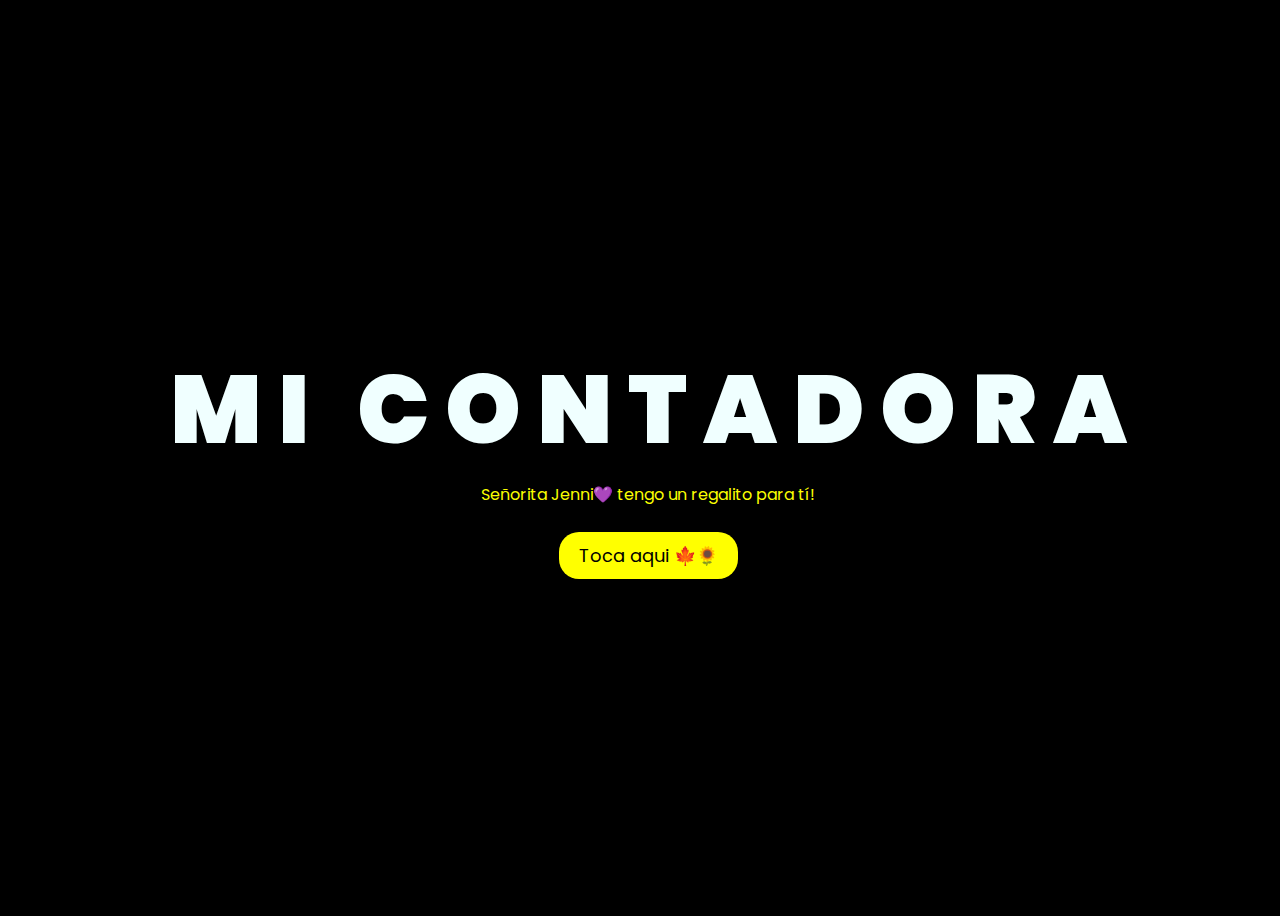
<file: index.html>
<!DOCTYPE html>
<html lang="en">
<head>
    <meta charset="UTF-8">
    <meta http-equiv="X-UA-Compatible" content="IE=edge">
    <meta name="viewport" content="width=device-width, initial-scale=1.0">
    <link rel="stylesheet" href="css/style.css">
    <link rel="icon" href="img/flowers.png" type="image/x-icon">
    <title>FLORES</title>
</head>
<body>
    <div class="greetings">

        <span>M</span>
        <span>I</span>
        &nbsp;
        <span>C</span>
        <span>O</span>
        <span>N</span>
        <span>T</span>
        <span>A</span>
        <span>D</span>
        <span>O</span>
        <span>R</span>
        <span>A</span>
    </div>
    <div class="greetings">
        <span></span>
        <span></span>
        <span></span>
        <span></span>
        <span></span>
        <span></span>
        <span></span>
        <span></span>
        <span></span>
        <span></span>
        <span></span>
    </div>
    <div class="description">
        <span>Señorita Jenni💜 tengo un regalito para tí!</span>
<br>
</br>
    </div>
    <div class="button">
        <button>
            <a href="FLORES.html">Toca aqui 🍁🌻</a>
        </button>
        
    </div>
</body>
</html>
</file>
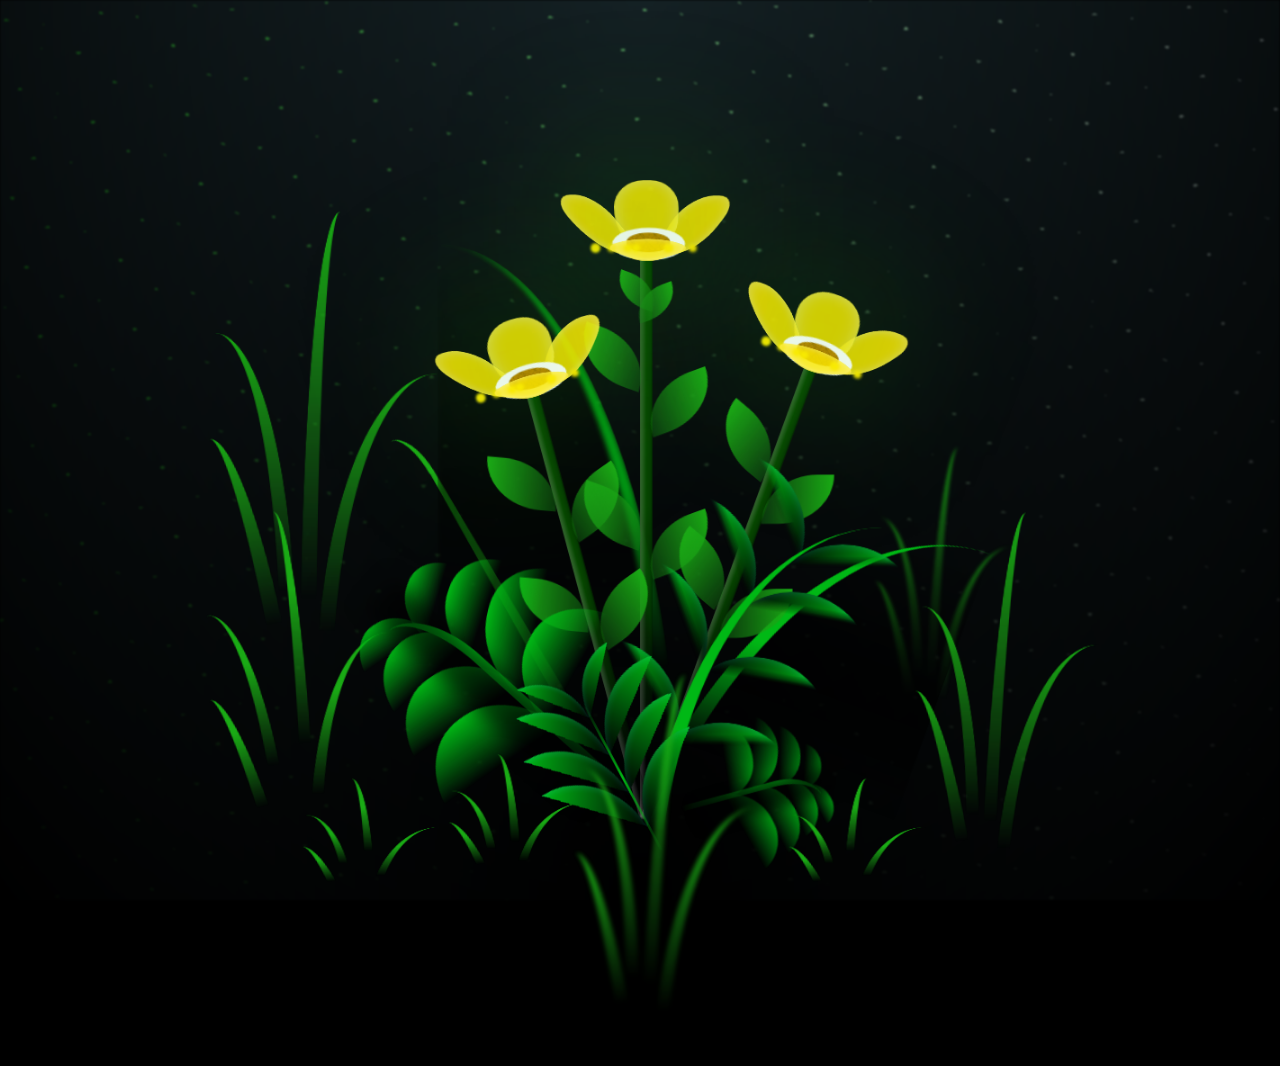
<file: FLORES.html>
<!DOCTYPE html>
<html lang="en">
<head>
    <meta charset="UTF-8">
    <meta http-equiv="X-UA-Compatible" content="IE=edge">
    <meta name="viewport" content="width=device-width, initial-scale=1.0">
    <link rel="stylesheet" href="css/main.css">
    <link rel="icon" href="img/flowers.png" type="image/x-icon">
    <title>FLORESAMARILLAS J💜</title>
</head>

<body class="container">
    <div class="night"></div>
    <div class="flowers">
      <div class="flower flower--1">
        <div class="flower__leafs flower__leafs--1">
          <div class="flower__leaf flower__leaf--1"></div>
          <div class="flower__leaf flower__leaf--2"></div>
          <div class="flower__leaf flower__leaf--3"></div>
          <div class="flower__leaf flower__leaf--4"></div>
          <div class="flower__white-circle"></div>
  
          <div class="flower__light flower__light--1"></div>
          <div class="flower__light flower__light--2"></div>
          <div class="flower__light flower__light--3"></div>
          <div class="flower__light flower__light--4"></div>
          <div class="flower__light flower__light--5"></div>
          <div class="flower__light flower__light--6"></div>
          <div class="flower__light flower__light--7"></div>
          <div class="flower__light flower__light--8"></div>
  
        </div>
        <div class="flower__line">
          <div class="flower__line__leaf flower__line__leaf--1"></div>
          <div class="flower__line__leaf flower__line__leaf--2"></div>
          <div class="flower__line__leaf flower__line__leaf--3"></div>
          <div class="flower__line__leaf flower__line__leaf--4"></div>
          <div class="flower__line__leaf flower__line__leaf--5"></div>
          <div class="flower__line__leaf flower__line__leaf--6"></div>
        </div>
      </div>
  
      <div class="flower flower--2">
        <div class="flower__leafs flower__leafs--2">
          <div class="flower__leaf flower__leaf--1"></div>
          <div class="flower__leaf flower__leaf--2"></div>
          <div class="flower__leaf flower__leaf--3"></div>
          <div class="flower__leaf flower__leaf--4"></div>
          <div class="flower__white-circle"></div>
  
          <div class="flower__light flower__light--1"></div>
          <div class="flower__light flower__light--2"></div>
          <div class="flower__light flower__light--3"></div>
          <div class="flower__light flower__light--4"></div>
          <div class="flower__light flower__light--5"></div>
          <div class="flower__light flower__light--6"></div>
          <div class="flower__light flower__light--7"></div>
          <div class="flower__light flower__light--8"></div>
  
        </div>
        <div class="flower__line">
          <div class="flower__line__leaf flower__line__leaf--1"></div>
          <div class="flower__line__leaf flower__line__leaf--2"></div>
          <div class="flower__line__leaf flower__line__leaf--3"></div>
          <div class="flower__line__leaf flower__line__leaf--4"></div>
        </div>
      </div>
  
      <div class="flower flower--3">
        <div class="flower__leafs flower__leafs--3">
          <div class="flower__leaf flower__leaf--1"></div>
          <div class="flower__leaf flower__leaf--2"></div>
          <div class="flower__leaf flower__leaf--3"></div>
          <div class="flower__leaf flower__leaf--4"></div>
          <div class="flower__white-circle"></div>
  
          <div class="flower__light flower__light--1"></div>
          <div class="flower__light flower__light--2"></div>
          <div class="flower__light flower__light--3"></div>
          <div class="flower__light flower__light--4"></div>
          <div class="flower__light flower__light--5"></div>
          <div class="flower__light flower__light--6"></div>
          <div class="flower__light flower__light--7"></div>
          <div class="flower__light flower__light--8"></div>
  
        </div>
        <div class="flower__line">
          <div class="flower__line__leaf flower__line__leaf--1"></div>
          <div class="flower__line__leaf flower__line__leaf--2"></div>
          <div class="flower__line__leaf flower__line__leaf--3"></div>
          <div class="flower__line__leaf flower__line__leaf--4"></div>
        </div>
      </div>
  
      <div class="grow-ans" style="--d:1.2s">
        <div class="flower__g-long">
          <div class="flower__g-long__top"></div>
          <div class="flower__g-long__bottom"></div>
        </div>
      </div>
  
      <div class="growing-grass">
        <div class="flower__grass flower__grass--1">
          <div class="flower__grass--top"></div>
          <div class="flower__grass--bottom"></div>
          <div class="flower__grass__leaf flower__grass__leaf--1"></div>
          <div class="flower__grass__leaf flower__grass__leaf--2"></div>
          <div class="flower__grass__leaf flower__grass__leaf--3"></div>
          <div class="flower__grass__leaf flower__grass__leaf--4"></div>
          <div class="flower__grass__leaf flower__grass__leaf--5"></div>
          <div class="flower__grass__leaf flower__grass__leaf--6"></div>
          <div class="flower__grass__leaf flower__grass__leaf--7"></div>
          <div class="flower__grass__leaf flower__grass__leaf--8"></div>
          <div class="flower__grass__overlay"></div>
        </div>
      </div>
  
      <div class="growing-grass">
        <div class="flower__grass flower__grass--2">
          <div class="flower__grass--top"></div>
          <div class="flower__grass--bottom"></div>
          <div class="flower__grass__leaf flower__grass__leaf--1"></div>
          <div class="flower__grass__leaf flower__grass__leaf--2"></div>
          <div class="flower__grass__leaf flower__grass__leaf--3"></div>
          <div class="flower__grass__leaf flower__grass__leaf--4"></div>
          <div class="flower__grass__leaf flower__grass__leaf--5"></div>
          <div class="flower__grass__leaf flower__grass__leaf--6"></div>
          <div class="flower__grass__leaf flower__grass__leaf--7"></div>
          <div class="flower__grass__leaf flower__grass__leaf--8"></div>
          <div class="flower__grass__overlay"></div>
        </div>
      </div>
  
      <div class="grow-ans" style="--d:2.4s">
        <div class="flower__g-right flower__g-right--1">
          <div class="leaf"></div>
        </div>
      </div>
  
      <div class="grow-ans" style="--d:2.8s">
        <div class="flower__g-right flower__g-right--2">
          <div class="leaf"></div>
        </div>
      </div>
  
      <div class="grow-ans" style="--d:2.8s">
        <div class="flower__g-front">
          <div class="flower__g-front__leaf-wrapper flower__g-front__leaf-wrapper--1">
            <div class="flower__g-front__leaf"></div>
          </div>
          <div class="flower__g-front__leaf-wrapper flower__g-front__leaf-wrapper--2">
            <div class="flower__g-front__leaf"></div>
          </div>
          <div class="flower__g-front__leaf-wrapper flower__g-front__leaf-wrapper--3">
            <div class="flower__g-front__leaf"></div>
          </div>
          <div class="flower__g-front__leaf-wrapper flower__g-front__leaf-wrapper--4">
            <div class="flower__g-front__leaf"></div>
          </div>
          <div class="flower__g-front__leaf-wrapper flower__g-front__leaf-wrapper--5">
            <div class="flower__g-front__leaf"></div>
          </div>
          <div class="flower__g-front__leaf-wrapper flower__g-front__leaf-wrapper--6">
            <div class="flower__g-front__leaf"></div>
          </div>
          <div class="flower__g-front__leaf-wrapper flower__g-front__leaf-wrapper--7">
            <div class="flower__g-front__leaf"></div>
          </div>
          <div class="flower__g-front__leaf-wrapper flower__g-front__leaf-wrapper--8">
            <div class="flower__g-front__leaf"></div>
          </div>
          <div class="flower__g-front__line"></div>
        </div>
      </div>
  
      <div class="grow-ans" style="--d:3.2s">
        <div class="flower__g-fr">
          <div class="leaf"></div>
          <div class="flower__g-fr__leaf flower__g-fr__leaf--1"></div>
          <div class="flower__g-fr__leaf flower__g-fr__leaf--2"></div>
          <div class="flower__g-fr__leaf flower__g-fr__leaf--3"></div>
          <div class="flower__g-fr__leaf flower__g-fr__leaf--4"></div>
          <div class="flower__g-fr__leaf flower__g-fr__leaf--5"></div>
          <div class="flower__g-fr__leaf flower__g-fr__leaf--6"></div>
          <div class="flower__g-fr__leaf flower__g-fr__leaf--7"></div>
          <div class="flower__g-fr__leaf flower__g-fr__leaf--8"></div>
        </div>
      </div>
  
      <div class="long-g long-g--0">
        <div class="grow-ans" style="--d:3s">
          <div class="leaf leaf--0"></div>
        </div>
        <div class="grow-ans" style="--d:2.2s">
          <div class="leaf leaf--1"></div>
        </div>
        <div class="grow-ans" style="--d:3.4s">
          <div class="leaf leaf--2"></div>
        </div>
        <div class="grow-ans" style="--d:3.6s">
          <div class="leaf leaf--3"></div>
        </div>
      </div>
  
      <div class="long-g long-g--1">
        <div class="grow-ans" style="--d:3.6s">
          <div class="leaf leaf--0"></div>
        </div>
        <div class="grow-ans" style="--d:3.8s">
          <div class="leaf leaf--1"></div>
        </div>
        <div class="grow-ans" style="--d:4s">
          <div class="leaf leaf--2"></div>
        </div>
        <div class="grow-ans" style="--d:4.2s">
          <div class="leaf leaf--3"></div>
        </div>
      </div>
  
      <div class="long-g long-g--2">
        <div class="grow-ans" style="--d:4s">
          <div class="leaf leaf--0"></div>
        </div>
        <div class="grow-ans" style="--d:4.2s">
          <div class="leaf leaf--1"></div>
        </div>
        <div class="grow-ans" style="--d:4.4s">
          <div class="leaf leaf--2"></div>
        </div>
        <div class="grow-ans" style="--d:4.6s">
          <div class="leaf leaf--3"></div>
        </div>
      </div>
  
      <div class="long-g long-g--3">
        <div class="grow-ans" style="--d:4s">
          <div class="leaf leaf--0"></div>
        </div>
        <div class="grow-ans" style="--d:4.2s">
          <div class="leaf leaf--1"></div>
        </div>
        <div class="grow-ans" style="--d:3s">
          <div class="leaf leaf--2"></div>
        </div>
        <div class="grow-ans" style="--d:3.6s">
          <div class="leaf leaf--3"></div>
        </div>
      </div>
  
      <div class="long-g long-g--4">
        <div class="grow-ans" style="--d:4s">
          <div class="leaf leaf--0"></div>
        </div>
        <div class="grow-ans" style="--d:4.2s">
          <div class="leaf leaf--1"></div>
        </div>
        <div class="grow-ans" style="--d:3s">
          <div class="leaf leaf--2"></div>
        </div>
        <div class="grow-ans" style="--d:3.6s">
          <div class="leaf leaf--3"></div>
        </div>
      </div>
  
      <div class="long-g long-g--5">
        <div class="grow-ans" style="--d:4s">
          <div class="leaf leaf--0"></div>
        </div>
        <div class="grow-ans" style="--d:4.2s">
          <div class="leaf leaf--1"></div>
        </div>
        <div class="grow-ans" style="--d:3s">
          <div class="leaf leaf--2"></div>
        </div>
        <div class="grow-ans" style="--d:3.6s">
          <div class="leaf leaf--3"></div>
        </div>
      </div>
  
      <div class="long-g long-g--6">
        <div class="grow-ans" style="--d:4.2s">
          <div class="leaf leaf--0"></div>
        </div>
        <div class="grow-ans" style="--d:4.4s">
          <div class="leaf leaf--1"></div>
        </div>
        <div class="grow-ans" style="--d:4.6s">
          <div class="leaf leaf--2"></div>
        </div>
        <div class="grow-ans" style="--d:4.8s">
          <div class="leaf leaf--3"></div>
        </div>
      </div>
  
      <div class="long-g long-g--7">
        <div class="grow-ans" style="--d:3s">
          <div class="leaf leaf--0"></div>
        </div>
        <div class="grow-ans" style="--d:3.2s">
          <div class="leaf leaf--1"></div>
        </div>
        <div class="grow-ans" style="--d:3.5s">
          <div class="leaf leaf--2"></div>
        </div>
        <div class="grow-ans" style="--d:3.6s">
          <div class="leaf leaf--3"></div>
        </div>
      </div>

    </div>
    <script src="main.js"></script>
  </body>
</html>
</file>
<file: css/style.css>
@import url('https://fonts.googleapis.com/css2?family=Poppins:ital,wght@0,500;1,900&display=swap');

* {
    font-family: 'Poppins', cursive;
}

body {
    color: azure;
    width: 100%;
    height: 100vh;
    display: flex;
    flex-direction: column;
    align-items: center;
    justify-content: center;
    background-color: black;
}

.greetings {
    font-size: 6rem;
    font-weight: 900;
}

.greetings > span {
    animation: glow 2.5s ease-in-out infinite;
}

/* Animación para el resplandor */
@keyframes glow {
    0%, 100% {
        color: #fff;
        text-shadow: 0 0 12px #fbff00, 0 0 50px #fbff00, 0 0 100px #fbff00;
    }
    10%, 90% {
        color: #696565;
        text-shadow: none;
    }
}

/* Añadimos retraso progresivo para cada letra */
.greetings > span:nth-child(1) {
    animation-delay: 0s;
}
.greetings > span:nth-child(2) {
    animation-delay: 0.2s;
}
.greetings > span:nth-child(3) {
    animation-delay: 0.4s;
}
.greetings > span:nth-child(4) {
    animation-delay: 0.6s;
}
.greetings > span:nth-child(5) {
    animation-delay: 0.8s;
}
.greetings > span:nth-child(6) {
    animation-delay: 1s;
}
.greetings > span:nth-child(7) {
    animation-delay: 1.2s;
}
.greetings > span:nth-child(8) {
    animation-delay: 1.4s;
}
.greetings > span:nth-child(9) {
    animation-delay: 1.6s;
}
.greetings > span:nth-child(10) {
    animation-delay: 1.8s;
}
.greetings > span:nth-child(11) {
    animation-delay: 2s;
}

/* Estilos responsivos */
@media screen and (max-width: 574px) {
    .greetings {
        display: block;
        font-size: 3rem;
        font-weight: 500;
        text-align: center;
    }

    .description {
        font-size: 1rem;
    }

    .button a {
        font-size: 0.5rem;
    }
}

.description {
    color: #fbff00;
}

/* Estilo para el botón */
.button button {
    background-color: yellow;
    border: none;
    padding: 10px 20px;
    font-size: 18px;
    cursor: pointer;
    position: relative;
    border-radius: 20px;
    transition: background-color 0.3s ease-in-out;
}

/* Enlace dentro del botón */
.button button a {
    text-decoration: none;
    color: inherit;
}

/* Resplandor en el botón al pasar el cursor */
.button button:hover {
    background-color: orange;
    box-shadow: 0 0 10px yellow, 0 0 20px yellow, 0 0 30px yellow;
}
</file>
<file: css/main.css>
*,
*::after,
*::before {
  padding: 0;
  margin: 0;
  box-sizing: border-box;
}

:root {
  --dark-color: #000;
}

body {
  display: flex;
  align-items: flex-end;
  justify-content: center;
  min-height: 100vh;
  background-color: var(--dark-color);
  overflow: hidden;
  perspective: 1000px;
}

.night {
  position: fixed;
  left: 50%;
  top: 0;
  transform: translateX(-50%);
  width: 100%;
  height: 100%;
  filter: blur(0.1vmin);
  background-image: radial-gradient(ellipse at top, transparent 0%, var(--dark-color)), 
  radial-gradient(ellipse at bottom, var(--dark-color), rgba(145, 233, 255, 0.2)), 
  repeating-linear-gradient(220deg, rgb(0, 0, 0) 0px, rgb(0, 0, 0) 19px, transparent 19px, 
  transparent 22px), repeating-linear-gradient(189deg, rgb(0, 0, 0) 0px, rgb(0, 0, 0) 19px, 
  transparent 19px, transparent 22px), repeating-linear-gradient(148deg, rgb(0, 0, 0) 0px, 
  rgb(0, 0, 0) 19px, transparent 19px, transparent 22px), linear-gradient(90deg, rgb(21, 255, 0), 
  rgb(240, 240, 240));
}

.flowers {
  position: relative;
  transform: scale(0.9);
}

.flower {
  position: absolute;
  bottom: 10vmin;
  transform-origin: bottom center;
  z-index: 10;
  --fl-speed: 0.8s;
}
.flower--1 {
  -webkit-animation: moving-flower-1 4s linear infinite;
          animation: moving-flower-1 4s linear infinite;
}
.flower--1 .flower__line {
  height: 70vmin;
  -webkit-animation-delay: 0.3s;
          animation-delay: 0.3s;
}
.flower--1 .flower__line__leaf--1 {
  -webkit-animation: blooming-leaf-right var(--fl-speed) 1.6s backwards;
          animation: blooming-leaf-right var(--fl-speed) 1.6s backwards;
}
.flower--1 .flower__line__leaf--2 {
  -webkit-animation: blooming-leaf-right var(--fl-speed) 1.4s backwards;
          animation: blooming-leaf-right var(--fl-speed) 1.4s backwards;
}
.flower--1 .flower__line__leaf--3 {
  -webkit-animation: blooming-leaf-left var(--fl-speed) 1.2s backwards;
          animation: blooming-leaf-left var(--fl-speed) 1.2s backwards;
}
.flower--1 .flower__line__leaf--4 {
  -webkit-animation: blooming-leaf-left var(--fl-speed) 1s backwards;
          animation: blooming-leaf-left var(--fl-speed) 1s backwards;
}
.flower--1 .flower__line__leaf--5 {
  -webkit-animation: blooming-leaf-right var(--fl-speed) 1.8s backwards;
          animation: blooming-leaf-right var(--fl-speed) 1.8s backwards;
}
.flower--1 .flower__line__leaf--6 {
  -webkit-animation: blooming-leaf-left var(--fl-speed) 2s backwards;
          animation: blooming-leaf-left var(--fl-speed) 2s backwards;
}
.flower--2 {
  left: 50%;
  transform: rotate(20deg);
  -webkit-animation: moving-flower-2 4s linear infinite;
          animation: moving-flower-2 4s linear infinite;
}
.flower--2 .flower__line {
  height: 60vmin;
  -webkit-animation-delay: 0.6s;
          animation-delay: 0.6s;
}
.flower--2 .flower__line__leaf--1 {
  -webkit-animation: blooming-leaf-right var(--fl-speed) 1.9s backwards;
          animation: blooming-leaf-right var(--fl-speed) 1.9s backwards;
}
.flower--2 .flower__line__leaf--2 {
  -webkit-animation: blooming-leaf-right var(--fl-speed) 1.7s backwards;
          animation: blooming-leaf-right var(--fl-speed) 1.7s backwards;
}
.flower--2 .flower__line__leaf--3 {
  -webkit-animation: blooming-leaf-left var(--fl-speed) 1.5s backwards;
          animation: blooming-leaf-left var(--fl-speed) 1.5s backwards;
}
.flower--2 .flower__line__leaf--4 {
  -webkit-animation: blooming-leaf-left var(--fl-speed) 1.3s backwards;
          animation: blooming-leaf-left var(--fl-speed) 1.3s backwards;
}
.flower--3 {
  left: 50%;
  transform: rotate(-15deg);
  -webkit-animation: moving-flower-3 4s linear infinite;
          animation: moving-flower-3 4s linear infinite;
}
.flower--3 .flower__line {
  -webkit-animation-delay: 0.9s;
          animation-delay: 0.9s;
}
.flower--3 .flower__line__leaf--1 {
  -webkit-animation: blooming-leaf-right var(--fl-speed) 2.5s backwards;
          animation: blooming-leaf-right var(--fl-speed) 2.5s backwards;
}
.flower--3 .flower__line__leaf--2 {
  -webkit-animation: blooming-leaf-right var(--fl-speed) 2.3s backwards;
          animation: blooming-leaf-right var(--fl-speed) 2.3s backwards;
}
.flower--3 .flower__line__leaf--3 {
  -webkit-animation: blooming-leaf-left var(--fl-speed) 2.1s backwards;
          animation: blooming-leaf-left var(--fl-speed) 2.1s backwards;
}
.flower--3 .flower__line__leaf--4 {
  -webkit-animation: blooming-leaf-left var(--fl-speed) 1.9s backwards;
          animation: blooming-leaf-left var(--fl-speed) 1.9s backwards;
}
.flower__leafs {
  position: relative;
  -webkit-animation: blooming-flower 2s backwards;
          animation: blooming-flower 2s backwards;
}
.flower__leafs--1 {
  -webkit-animation-delay: 1.1s;
          animation-delay: 1.1s;
}
.flower__leafs--2 {
  -webkit-animation-delay: 1.4s;
          animation-delay: 1.4s;
}
.flower__leafs--3 {
  -webkit-animation-delay: 1.7s;
          animation-delay: 1.7s;
}
.flower__leafs::after {
  content: "";
  position: absolute;
  left: 0;
  top: 0;
  transform: translate(-50%, -100%);
  width: 8vmin;
  height: 8vmin;
  background-color: #1aaa15;
  filter: blur(10vmin);
}
.flower__leaf {
  position: absolute;
  bottom: 0;
  left: 50%;
  width: 8vmin;
  height: 11vmin;
  border-radius: 51% 49% 47% 53%/44% 45% 55% 69%;
  background-color: #1aaa15;
  background-image: linear-gradient(to top, #fce700, #fce700);
  transform-origin: bottom center;
  opacity: 0.9;
  box-shadow: inset 0 0 2vmin rgba(255, 255, 255, 0.5);
}
.flower__leaf--1 {
  transform: translate(-10%, 1%) rotateY(40deg) rotateX(-50deg);
}
.flower__leaf--2 {
  transform: translate(-50%, -4%) rotateX(40deg);
}
.flower__leaf--3 {
  transform: translate(-90%, 0%) rotateY(45deg) rotateX(50deg);
}
.flower__leaf--4 {
  width: 8vmin;
  height: 8vmin;
  transform-origin: bottom left;
  border-radius: 4vmin 10vmin 4vmin 4vmin;
  transform: translate(0%, 18%) rotateX(70deg) rotate(-43deg);
  background-image: linear-gradient(to top, #fce700, #fce700);
  z-index: 1;
  opacity: 0.8;
}
.flower__white-circle {
  position: absolute;
  left: -3.5vmin;
  top: -3vmin;
  width: 9vmin;
  height: 4vmin;
  border-radius: 50%;
  background-color: #ffffff;
}
.flower__white-circle::after {
  content: "";
  position: absolute;
  left: 50%;
  top: 45%;
  transform: translate(-50%, -50%);
  width: 60%;
  height: 60%;
  border-radius: inherit;
  background-image: repeating-linear-gradient(135deg, rgba(0, 0, 0, 0.03) 0px, 
  rgba(0, 0, 0, 0.03) 1px, transparent 1px, transparent 12px), repeating-linear-gradient(45deg, 
  rgba(0, 0, 0, 0.03) 0px, rgba(0, 0, 0, 0.03) 1px, transparent 1px, transparent 12px), 
  repeating-linear-gradient(67.5deg, rgba(0, 0, 0, 0.03) 0px, rgba(0, 0, 0, 0.03) 1px, 
  transparent 1px, transparent 12px), repeating-linear-gradient(135deg, rgba(0, 0, 0, 0.03) 0px, 
  rgba(0, 0, 0, 0.03) 1px, transparent 1px, transparent 12px), repeating-linear-gradient(45deg, 
  rgba(0, 0, 0, 0.03) 0px, rgba(0, 0, 0, 0.03) 1px, transparent 1px, transparent 12px), 
  repeating-linear-gradient(112.5deg, rgba(0, 0, 0, 0.03) 0px, rgba(0, 0, 0, 0.03) 1px, 
  transparent 1px, transparent 12px), repeating-linear-gradient(112.5deg, rgba(0, 0, 0, 0.03) 0px, 
  rgba(0, 0, 0, 0.03) 1px, transparent 1px, transparent 12px), repeating-linear-gradient(45deg, 
  rgba(0, 0, 0, 0.03) 0px, rgba(0, 0, 0, 0.03) 1px, transparent 1px, transparent 12px), 
  repeating-linear-gradient(22.5deg, rgba(0, 0, 0, 0.03) 0px, rgba(0, 0, 0, 0.03) 1px, 
  transparent 1px, transparent 12px), repeating-linear-gradient(45deg, rgba(0, 0, 0, 0.03) 0px, 
  rgba(0, 0, 0, 0.03) 1px, transparent 1px, transparent 12px), repeating-linear-gradient(22.5deg, 
  rgba(0, 0, 0, 0.03) 0px, rgba(0, 0, 0, 0.03) 1px, transparent 1px, transparent 12px), 
  repeating-linear-gradient(135deg, rgba(0, 0, 0, 0.03) 0px, rgba(0, 0, 0, 0.03) 1px, 
  transparent 1px, transparent 12px), repeating-linear-gradient(157.5deg, rgba(0, 0, 0, 0.03) 0px, 
  rgba(0, 0, 0, 0.03) 1px, transparent 1px, transparent 12px), repeating-linear-gradient(67.5deg, 
  rgba(0, 0, 0, 0.03) 0px, rgba(0, 0, 0, 0.03) 1px, transparent 1px, transparent 12px), 
  repeating-linear-gradient(67.5deg, rgba(0, 0, 0, 0.03) 0px, rgba(0, 0, 0, 0.03) 1px, 
  transparent 1px, transparent 12px), linear-gradient(90deg, rgb(190, 133, 0), rgb(190, 133, 0));
}
.flower__line {
  height: 55vmin;
  width: 1.5vmin;
  background-image: linear-gradient(to left, rgba(0, 0, 0, 0.2), transparent, 
  rgba(255, 255, 255, 0.2)), linear-gradient(to top, transparent 10%, #064600, #064600);
  box-shadow: inset 0 0 2px rgba(0, 0, 0, 0.5);
  -webkit-animation: grow-flower-tree 4s backwards;
          animation: grow-flower-tree 4s backwards;
}
.flower__line__leaf {
  --w: 7vmin;
  --h: calc(var(--w) + 2vmin);
  position: absolute;
  top: 20%;
  left: 90%;
  width: var(--w);
  height: var(--h);
  border-top-right-radius: var(--h);
  border-bottom-left-radius: var(--h);
  background-image: linear-gradient(to top, rgba(20, 122, 20, 0.4), #1aaa15);
}
.flower__line__leaf--1 {
  transform: rotate(70deg) rotateY(30deg);
}
.flower__line__leaf--2 {
  top: 45%;
  transform: rotate(70deg) rotateY(30deg);
}
.flower__line__leaf--3, .flower__line__leaf--4, .flower__line__leaf--6 {
  border-top-right-radius: 0;
  border-bottom-left-radius: 0;
  border-top-left-radius: var(--h);
  border-bottom-right-radius: var(--h);
  left: -460%;
  top: 12%;
  transform: rotate(-70deg) rotateY(30deg);
}
.flower__line__leaf--4 {
  top: 40%;
}
.flower__line__leaf--5 {
  top: 0;
  transform-origin: left;
  transform: rotate(70deg) rotateY(30deg) scale(0.6);
}
.flower__line__leaf--6 {
  top: -2%;
  left: -450%;
  transform-origin: right;
  transform: rotate(-70deg) rotateY(30deg) scale(0.6);
}
.flower__light {
  position: absolute;
  bottom: 0vmin;
  width: 1vmin;
  height: 1vmin;
  background-color: rgb(255, 251, 0);
  border-radius: 50%;
  filter: blur(0.2vmin);
  -webkit-animation: light-ans 4s linear infinite backwards;
          animation: light-ans 4s linear infinite backwards;
}
.flower__light:nth-child(odd) {
  background-color: #fce700;
}
.flower__light--1 {
  left: -2vmin;
  -webkit-animation-delay: 1s;
          animation-delay: 1s;
}
.flower__light--2 {
  left: 3vmin;
  -webkit-animation-delay: 0.5s;
          animation-delay: 0.5s;
}
.flower__light--3 {
  left: -6vmin;
  -webkit-animation-delay: 0.3s;
          animation-delay: 0.3s;
}
.flower__light--4 {
  left: 6vmin;
  -webkit-animation-delay: 0.9s;
          animation-delay: 0.9s;
}
.flower__light--5 {
  left: -1vmin;
  -webkit-animation-delay: 1.5s;
          animation-delay: 1.5s;
}
.flower__light--6 {
  left: -4vmin;
  -webkit-animation-delay: 3s;
          animation-delay: 3s;
}
.flower__light--7 {
  left: 3vmin;
  -webkit-animation-delay: 2s;
          animation-delay: 2s;
}
.flower__light--8 {
  left: -6vmin;
  -webkit-animation-delay: 3.5s;
          animation-delay: 3.5s;
}
.flower__grass {
  --c: #00b815;
  --line-w: 1.5vmin;
  position: absolute;
  bottom: 12vmin;
  left: -7vmin;
  display: flex;
  flex-direction: column;
  align-items: flex-end;
  z-index: 20;
  transform-origin: bottom center;
  transform: rotate(-48deg) rotateY(40deg);
}
.flower__grass--1 {
  -webkit-animation: moving-grass 2s linear infinite;
          animation: moving-grass 2s linear infinite;
}
.flower__grass--2 {
  left: 2vmin;
  bottom: 10vmin;
  transform: scale(0.5) rotate(75deg) rotateX(10deg) rotateY(-200deg);
  opacity: 0.8;
  z-index: 0;
  -webkit-animation: moving-grass--2 1.5s linear infinite;
          animation: moving-grass--2 1.5s linear infinite;
}
.flower__grass--top {
  width: 7vmin;
  height: 10vmin;
  border-top-right-radius: 100%;
  border-right: var(--line-w) solid var(--c);
  transform-origin: bottom center;
  transform: rotate(-2deg);
}
.flower__grass--bottom {
  margin-top: -2px;
  width: var(--line-w);
  height: 25vmin;
  background-image: linear-gradient(to top, transparent, var(--c));
}
.flower__grass__leaf {
  --size: 10vmin;
  position: absolute;
  width: calc(var(--size) * 2.1);
  height: var(--size);
  border-top-left-radius: var(--size);
  border-top-right-radius: var(--size);
  background-image: linear-gradient(to top, transparent, transparent 30%, var(--c));
  z-index: 100;
}
.flower__grass__leaf--1 {
  top: -6%;
  left: 30%;
  --size: 6vmin;
  transform: rotate(-20deg);
  -webkit-animation: growing-grass-ans--1 2s 2.6s backwards;
          animation: growing-grass-ans--1 2s 2.6s backwards;
}
@-webkit-keyframes growing-grass-ans--1 {
  0% {
    transform-origin: bottom left;
    transform: rotate(-20deg) scale(0);
  }
}
@keyframes growing-grass-ans--1 {
  0% {
    transform-origin: bottom left;
    transform: rotate(-20deg) scale(0);
  }
}
.flower__grass__leaf--2 {
  top: -5%;
  left: -110%;
  --size: 6vmin;
  transform: rotate(10deg);
  -webkit-animation: growing-grass-ans--2 2s 2.4s linear backwards;
          animation: growing-grass-ans--2 2s 2.4s linear backwards;
}
@-webkit-keyframes growing-grass-ans--2 {
  0% {
    transform-origin: bottom right;
    transform: rotate(10deg) scale(0);
  }
}
@keyframes growing-grass-ans--2 {
  0% {
    transform-origin: bottom right;
    transform: rotate(10deg) scale(0);
  }
}
.flower__grass__leaf--3 {
  top: 5%;
  left: 60%;
  --size: 8vmin;
  transform: rotate(-18deg) rotateX(-20deg);
  -webkit-animation: growing-grass-ans--3 2s 2.2s linear backwards;
          animation: growing-grass-ans--3 2s 2.2s linear backwards;
}
@-webkit-keyframes growing-grass-ans--3 {
  0% {
    transform-origin: bottom left;
    transform: rotate(-18deg) rotateX(-20deg) scale(0);
  }
}
@keyframes growing-grass-ans--3 {
  0% {
    transform-origin: bottom left;
    transform: rotate(-18deg) rotateX(-20deg) scale(0);
  }
}
.flower__grass__leaf--4 {
  top: 6%;
  left: -135%;
  --size: 8vmin;
  transform: rotate(2deg);
  -webkit-animation: growing-grass-ans--4 2s 2s linear backwards;
          animation: growing-grass-ans--4 2s 2s linear backwards;
}
@-webkit-keyframes growing-grass-ans--4 {
  0% {
    transform-origin: bottom right;
    transform: rotate(2deg) scale(0);
  }
}
@keyframes growing-grass-ans--4 {
  0% {
    transform-origin: bottom right;
    transform: rotate(2deg) scale(0);
  }
}
.flower__grass__leaf--5 {
  top: 20%;
  left: 60%;
  --size: 10vmin;
  transform: rotate(-24deg) rotateX(-20deg);
  -webkit-animation: growing-grass-ans--5 2s 1.8s linear backwards;
          animation: growing-grass-ans--5 2s 1.8s linear backwards;
}
@-webkit-keyframes growing-grass-ans--5 {
  0% {
    transform-origin: bottom left;
    transform: rotate(-24deg) rotateX(-20deg) scale(0);
  }
}
@keyframes growing-grass-ans--5 {
  0% {
    transform-origin: bottom left;
    transform: rotate(-24deg) rotateX(-20deg) scale(0);
  }
}
.flower__grass__leaf--6 {
  top: 22%;
  left: -180%;
  --size: 10vmin;
  transform: rotate(10deg);
  -webkit-animation: growing-grass-ans--6 2s 1.6s linear backwards;
          animation: growing-grass-ans--6 2s 1.6s linear backwards;
}
@-webkit-keyframes growing-grass-ans--6 {
  0% {
    transform-origin: bottom right;
    transform: rotate(10deg) scale(0);
  }
}
@keyframes growing-grass-ans--6 {
  0% {
    transform-origin: bottom right;
    transform: rotate(10deg) scale(0);
  }
}
.flower__grass__leaf--7 {
  top: 39%;
  left: 70%;
  --size: 10vmin;
  transform: rotate(-10deg);
  -webkit-animation: growing-grass-ans--7 2s 1.4s linear backwards;
          animation: growing-grass-ans--7 2s 1.4s linear backwards;
}
@-webkit-keyframes growing-grass-ans--7 {
  0% {
    transform-origin: bottom left;
    transform: rotate(-10deg) scale(0);
  }
}
@keyframes growing-grass-ans--7 {
  0% {
    transform-origin: bottom left;
    transform: rotate(-10deg) scale(0);
  }
}
.flower__grass__leaf--8 {
  top: 40%;
  left: -215%;
  --size: 11vmin;
  transform: rotate(10deg);
  -webkit-animation: growing-grass-ans--8 2s 1.2s linear backwards;
          animation: growing-grass-ans--8 2s 1.2s linear backwards;
}
@-webkit-keyframes growing-grass-ans--8 {
  0% {
    transform-origin: bottom right;
    transform: rotate(10deg) scale(0);
  }
}
@keyframes growing-grass-ans--8 {
  0% {
    transform-origin: bottom right;
    transform: rotate(10deg) scale(0);
  }
}
.flower__grass__overlay {
  position: absolute;
  top: -10%;
  right: 0%;
  width: 100%;
  height: 100%;
  background-color: rgba(0, 0, 0, 0.6);
  filter: blur(1.5vmin);
  z-index: 100;
}
.flower__g-long {
  --w: 2vmin;
  --h: 6vmin;
  --c: #1aaa15;
  position: absolute;
  bottom: 10vmin;
  left: -3vmin;
  transform-origin: bottom center;
  transform: rotate(-30deg) rotateY(-20deg);
  display: flex;
  flex-direction: column;
  align-items: flex-end;
  -webkit-animation: flower-g-long-ans 3s linear infinite;
          animation: flower-g-long-ans 3s linear infinite;
}
@-webkit-keyframes flower-g-long-ans {
  0%, 100% {
    transform: rotate(-30deg) rotateY(-20deg);
  }
  50% {
    transform: rotate(-32deg) rotateY(-20deg);
  }
}
@keyframes flower-g-long-ans {
  0%, 100% {
    transform: rotate(-30deg) rotateY(-20deg);
  }
  50% {
    transform: rotate(-32deg) rotateY(-20deg);
  }
}
.flower__g-long__top {
  top: calc(var(--h) * -1);
  width: calc(var(--w) + 1vmin);
  height: var(--h);
  border-top-right-radius: 100%;
  border-right: 0.7vmin solid var(--c);
  transform: translate(-0.7vmin, 1vmin);
}
.flower__g-long__bottom {
  width: var(--w);
  height: 50vmin;
  transform-origin: bottom center;
  background-image: linear-gradient(to top, transparent 30%, var(--c));
  box-shadow: inset 0 0 2px rgba(0, 0, 0, 0.5);
  -webkit-clip-path: polygon(35% 0, 65% 1%, 100% 100%, 0% 100%);
          clip-path: polygon(35% 0, 65% 1%, 100% 100%, 0% 100%);
}
.flower__g-right {
  position: absolute;
  bottom: 6vmin;
  left: -2vmin;
  transform-origin: bottom left;
  transform: rotate(20deg);
}
.flower__g-right .leaf {
  width: 30vmin;
  height: 50vmin;
  border-top-left-radius: 100%;
  border-left: 2vmin solid #00b815;
  background-image: linear-gradient(to bottom, transparent, var(--dark-color) 60%);
  -webkit-mask-image: linear-gradient(to top, transparent 30%, #00b815 60%);
}
.flower__g-right--1 {
  -webkit-animation: flower-g-right-ans 2.5s linear infinite;
          animation: flower-g-right-ans 2.5s linear infinite;
}
.flower__g-right--2 {
  left: 5vmin;
  transform: rotateY(-180deg);
  -webkit-animation: flower-g-right-ans--2 3s linear infinite;
          animation: flower-g-right-ans--2 3s linear infinite;
}
.flower__g-right--2 .leaf {
  height: 75vmin;
  filter: blur(0.3vmin);
  opacity: 0.8;
}
@-webkit-keyframes flower-g-right-ans {
  0%, 100% {
    transform: rotate(20deg);
  }
  50% {
    transform: rotate(24deg) rotateX(-20deg);
  }
}
@keyframes flower-g-right-ans {
  0%, 100% {
    transform: rotate(20deg);
  }
  50% {
    transform: rotate(24deg) rotateX(-20deg);
  }
}
@-webkit-keyframes flower-g-right-ans--2 {
  0%, 100% {
    transform: rotateY(-180deg) rotate(0deg) rotateX(-20deg);
  }
  50% {
    transform: rotateY(-180deg) rotate(6deg) rotateX(-20deg);
  }
}
@keyframes flower-g-right-ans--2 {
  0%, 100% {
    transform: rotateY(-180deg) rotate(0deg) rotateX(-20deg);
  }
  50% {
    transform: rotateY(-180deg) rotate(6deg) rotateX(-20deg);
  }
}
.flower__g-front {
  position: absolute;
  bottom: 6vmin;
  left: 2.5vmin;
  z-index: 100;
  transform-origin: bottom center;
  transform: rotate(-28deg) rotateY(30deg) scale(1.04);
  -webkit-animation: flower__g-front-ans 2s linear infinite;
          animation: flower__g-front-ans 2s linear infinite;
}
@-webkit-keyframes flower__g-front-ans {
  0%, 100% {
    transform: rotate(-28deg) rotateY(30deg) scale(1.04);
  }
  50% {
    transform: rotate(-35deg) rotateY(40deg) scale(1.04);
  }
}
@keyframes flower__g-front-ans {
  0%, 100% {
    transform: rotate(-28deg) rotateY(30deg) scale(1.04);
  }
  50% {
    transform: rotate(-35deg) rotateY(40deg) scale(1.04);
  }
}
.flower__g-front__line {
  width: 0.3vmin;
  height: 20vmin;
  background-image: linear-gradient(to top, transparent, #00b815, transparent 100%);
  position: relative;
}
.flower__g-front__leaf-wrapper {
  position: absolute;
  top: 0;
  left: 0;
  transform-origin: bottom left;
  transform: rotate(10deg);
}
.flower__g-front__leaf-wrapper:nth-child(even) {
  left: 0vmin;
  transform: rotateY(-180deg) rotate(5deg);
  -webkit-animation: flower__g-front__leaf-left-ans 1s ease-in backwards;
          animation: flower__g-front__leaf-left-ans 1s ease-in backwards;
}
.flower__g-front__leaf-wrapper:nth-child(odd) {
  -webkit-animation: flower__g-front__leaf-ans 1s ease-in backwards;
          animation: flower__g-front__leaf-ans 1s ease-in backwards;
}
.flower__g-front__leaf-wrapper--1 {
  top: -8vmin;
  transform: scale(0.7);
  -webkit-animation: flower__g-front__leaf-ans 1s 5.5s ease-in backwards !important;
          animation: flower__g-front__leaf-ans 1s 5.5s ease-in backwards !important;
}
.flower__g-front__leaf-wrapper--2 {
  top: -8vmin;
  transform: rotateY(-180deg) scale(0.7) !important;
  -webkit-animation: flower__g-front__leaf-left-ans-2 1s 4.6s ease-in backwards !important;
          animation: flower__g-front__leaf-left-ans-2 1s 4.6s ease-in backwards !important;
}
.flower__g-front__leaf-wrapper--3 {
  top: -3vmin;
  -webkit-animation: flower__g-front__leaf-ans 1s 4.6s ease-in backwards;
          animation: flower__g-front__leaf-ans 1s 4.6s ease-in backwards;
}
.flower__g-front__leaf-wrapper--4 {
  top: -3vmin;
  transform: rotateY(-180deg) scale(0.9) !important;
  -webkit-animation: flower__g-front__leaf-left-ans-2 1s 4.6s ease-in backwards !important;
          animation: flower__g-front__leaf-left-ans-2 1s 4.6s ease-in backwards !important;
}
@-webkit-keyframes flower__g-front__leaf-left-ans-2 {
  0% {
    transform: rotateY(-180deg) scale(0);
  }
}
@keyframes flower__g-front__leaf-left-ans-2 {
  0% {
    transform: rotateY(-180deg) scale(0);
  }
}
.flower__g-front__leaf-wrapper--5, .flower__g-front__leaf-wrapper--6 {
  top: 2vmin;
}
.flower__g-front__leaf-wrapper--7, .flower__g-front__leaf-wrapper--8 {
  top: 6.5vmin;
}
.flower__g-front__leaf-wrapper--2 {
  -webkit-animation-delay: 5.2s !important;
          animation-delay: 5.2s !important;
}
.flower__g-front__leaf-wrapper--3 {
  -webkit-animation-delay: 4.9s !important;
          animation-delay: 4.9s !important;
}
.flower__g-front__leaf-wrapper--5 {
  -webkit-animation-delay: 4.3s !important;
          animation-delay: 4.3s !important;
}
.flower__g-front__leaf-wrapper--6 {
  -webkit-animation-delay: 4.1s !important;
          animation-delay: 4.1s !important;
}
.flower__g-front__leaf-wrapper--7 {
  -webkit-animation-delay: 3.8s !important;
          animation-delay: 3.8s !important;
}
.flower__g-front__leaf-wrapper--8 {
  -webkit-animation-delay: 3.5s !important;
          animation-delay: 3.5s !important;
}
@-webkit-keyframes flower__g-front__leaf-ans {
  0% {
    transform: rotate(10deg) scale(0);
  }
}
@keyframes flower__g-front__leaf-ans {
  0% {
    transform: rotate(10deg) scale(0);
  }
}
@-webkit-keyframes flower__g-front__leaf-left-ans {
  0% {
    transform: rotateY(-180deg) rotate(5deg) scale(0);
  }
}
@keyframes flower__g-front__leaf-left-ans {
  0% {
    transform: rotateY(-180deg) rotate(5deg) scale(0);
  }
}
.flower__g-front__leaf {
  width: 10vmin;
  height: 10vmin;
  border-radius: 100% 0% 0% 100%/100% 100% 0% 0%;
  box-shadow: inset 0 2px 1vmin hsla(184deg, 97%, 58%, 0.2);
  background-image: linear-gradient(to bottom left, transparent, var(--dark-color)), 
  linear-gradient(to bottom right, #00b815 50%, transparent 50%, transparent);
  -webkit-mask-image: linear-gradient(to bottom right, #00b815 50%, transparent 50%, transparent);
  mask-image: linear-gradient(to bottom right, #00b815 50%, transparent 50%, transparent);
}
.flower__g-fr {
  position: absolute;
  bottom: -4vmin;
  left: vmin;
  transform-origin: bottom left;
  z-index: 10;
  -webkit-animation: flower__g-fr-ans 2s linear infinite;
          animation: flower__g-fr-ans 2s linear infinite;
}
@-webkit-keyframes flower__g-fr-ans {
  0%, 100% {
    transform: rotate(2deg);
  }
  50% {
    transform: rotate(4deg);
  }
}
@keyframes flower__g-fr-ans {
  0%, 100% {
    transform: rotate(2deg);
  }
  50% {
    transform: rotate(4deg);
  }
}
.flower__g-fr .leaf {
  width: 30vmin;
  height: 50vmin;
  border-top-left-radius: 100%;
  border-left: 2vmin solid #00b815;
  -webkit-mask-image: linear-gradient(to top, transparent 25%, #00b815 50%);
  position: relative;
  z-index: 1;
}
.flower__g-fr__leaf {
  position: absolute;
  top: 0;
  left: 0;
  width: 10vmin;
  height: 10vmin;
  border-radius: 100% 0% 0% 100%/100% 100% 0% 0%;
  box-shadow: inset 0 2px 1vmin hsla(184deg, 97%, 58%, 0.2);
  background-image: linear-gradient(to bottom left, transparent, var(--dark-color) 98%), 
  linear-gradient(to bottom right, #00b815 45%, transparent 50%, transparent);
  -webkit-mask-image: linear-gradient(135deg, #00b815 40%, transparent 50%, transparent);
}
.flower__g-fr__leaf--1 {
  left: 20vmin;
  transform: rotate(45deg);
  -webkit-animation: flower__g-fr-leaft-ans-1 0.5s 5.2s linear backwards;
          animation: flower__g-fr-leaft-ans-1 0.5s 5.2s linear backwards;
}
@-webkit-keyframes flower__g-fr-leaft-ans-1 {
  0% {
    transform-origin: left;
    transform: rotate(45deg) scale(0);
  }
}
@keyframes flower__g-fr-leaft-ans-1 {
  0% {
    transform-origin: left;
    transform: rotate(45deg) scale(0);
  }
}
.flower__g-fr__leaf--2 {
  left: 12vmin;
  top: -7vmin;
  transform: rotate(25deg) rotateY(-180deg);
  -webkit-animation: flower__g-fr-leaft-ans-6 0.5s 5s linear backwards;
          animation: flower__g-fr-leaft-ans-6 0.5s 5s linear backwards;
}
.flower__g-fr__leaf--3 {
  left: 15vmin;
  top: 6vmin;
  transform: rotate(55deg);
  -webkit-animation: flower__g-fr-leaft-ans-5 0.5s 4.8s linear backwards;
          animation: flower__g-fr-leaft-ans-5 0.5s 4.8s linear backwards;
}
.flower__g-fr__leaf--4 {
  left: 6vmin;
  top: -2vmin;
  transform: rotate(25deg) rotateY(-180deg);
  -webkit-animation: flower__g-fr-leaft-ans-6 0.5s 4.6s linear backwards;
          animation: flower__g-fr-leaft-ans-6 0.5s 4.6s linear backwards;
}
.flower__g-fr__leaf--5 {
  left: 10vmin;
  top: 14vmin;
  transform: rotate(55deg);
  -webkit-animation: flower__g-fr-leaft-ans-5 0.5s 4.4s linear backwards;
          animation: flower__g-fr-leaft-ans-5 0.5s 4.4s linear backwards;
}
@-webkit-keyframes flower__g-fr-leaft-ans-5 {
  0% {
    transform-origin: left;
    transform: rotate(55deg) scale(0);
  }
}
@keyframes flower__g-fr-leaft-ans-5 {
  0% {
    transform-origin: left;
    transform: rotate(55deg) scale(0);
  }
}
.flower__g-fr__leaf--6 {
  left: 0vmin;
  top: 6vmin;
  transform: rotate(25deg) rotateY(-180deg);
  -webkit-animation: flower__g-fr-leaft-ans-6 0.5s 4.2s linear backwards;
          animation: flower__g-fr-leaft-ans-6 0.5s 4.2s linear backwards;
}
@-webkit-keyframes flower__g-fr-leaft-ans-6 {
  0% {
    transform-origin: right;
    transform: rotate(25deg) rotateY(-180deg) scale(0);
  }
}
@keyframes flower__g-fr-leaft-ans-6 {
  0% {
    transform-origin: right;
    transform: rotate(25deg) rotateY(-180deg) scale(0);
  }
}
.flower__g-fr__leaf--7 {
  left: 5vmin;
  top: 22vmin;
  transform: rotate(45deg);
  -webkit-animation: flower__g-fr-leaft-ans-7 0.5s 4s linear backwards;
          animation: flower__g-fr-leaft-ans-7 0.5s 4s linear backwards;
}
@-webkit-keyframes flower__g-fr-leaft-ans-7 {
  0% {
    transform-origin: left;
    transform: rotate(45deg) scale(0);
  }
}
@keyframes flower__g-fr-leaft-ans-7 {
  0% {
    transform-origin: left;
    transform: rotate(45deg) scale(0);
  }
}
.flower__g-fr__leaf--8 {
  left: -4vmin;
  top: 15vmin;
  transform: rotate(15deg) rotateY(-180deg);
  -webkit-animation: flower__g-fr-leaft-ans-8 0.5s 3.8s linear backwards;
          animation: flower__g-fr-leaft-ans-8 0.5s 3.8s linear backwards;
}
@-webkit-keyframes flower__g-fr-leaft-ans-8 {
  0% {
    transform-origin: right;
    transform: rotate(15deg) rotateY(-180deg) scale(0);
  }
}
@keyframes flower__g-fr-leaft-ans-8 {
  0% {
    transform-origin: right;
    transform: rotate(15deg) rotateY(-180deg) scale(0);
  }
}

.long-g {
  position: absolute;
  bottom: 25vmin;
  left: -42vmin;
  transform-origin: bottom left;
}
.long-g--1 {
  bottom: 0vmin;
  transform: scale(0.8) rotate(-5deg);
}
.long-g--1 .leaf {
  -webkit-mask-image: linear-gradient(to top, transparent 40%, #00b815 80%) !important;
}
.long-g--1 .leaf--1 {
  --w: 5vmin;
  --h: 60vmin;
  left: -2vmin;
  transform: rotate(3deg) rotateY(-180deg);
}
.long-g--2, .long-g--3 {
  bottom: -3vmin;
  left: -35vmin;
  transform-origin: center;
  transform: scale(0.6) rotateX(60deg);
}
.long-g--2 .leaf, .long-g--3 .leaf {
  -webkit-mask-image: linear-gradient(to top, transparent 50%, #00b815 80%) !important;
}
.long-g--2 .leaf--1, .long-g--3 .leaf--1 {
  left: -1vmin;
  transform: rotateY(-180deg);
}
.long-g--3 {
  left: -17vmin;
  bottom: 0vmin;
}
.long-g--3 .leaf {
  -webkit-mask-image: linear-gradient(to top, transparent 40%, #00b815 80%) !important;
}
.long-g--4 {
  left: 25vmin;
  bottom: -3vmin;
  transform-origin: center;
  transform: scale(0.6) rotateX(60deg);
}
.long-g--4 .leaf {
  -webkit-mask-image: linear-gradient(to top, transparent 50%, #00b815 80%) !important;
}
.long-g--5 {
  left: 42vmin;
  bottom: 0vmin;
  transform: scale(0.8) rotate(2deg);
}
.long-g--6 {
  left: 0vmin;
  bottom: -20vmin;
  z-index: 100;
  filter: blur(0.3vmin);
  transform: scale(0.8) rotate(2deg);
}
.long-g--7 {
  left: 35vmin;
  bottom: 20vmin;
  z-index: -1;
  filter: blur(0.3vmin);
  transform: scale(0.6) rotate(2deg);
  opacity: 0.7;
}
.long-g .leaf {
  --w: 15vmin;
  --h: 40vmin;
  --c: #1aaa15;
  position: absolute;
  bottom: 0;
  width: var(--w);
  height: var(--h);
  border-top-left-radius: 100%;
  border-left: 2vmin solid var(--c);
  -webkit-mask-image: linear-gradient(to top, transparent 20%, var(--dark-color));
  transform-origin: bottom center;
}
.long-g .leaf--0 {
  left: 2vmin;
  -webkit-animation: leaf-ans-1 4s linear infinite;
          animation: leaf-ans-1 4s linear infinite;
}
.long-g .leaf--1 {
  --w: 5vmin;
  --h: 60vmin;
  -webkit-animation: leaf-ans-1 4s linear infinite;
          animation: leaf-ans-1 4s linear infinite;
}
.long-g .leaf--2 {
  --w: 10vmin;
  --h: 40vmin;
  left: -0.5vmin;
  bottom: 5vmin;
  transform-origin: bottom left;
  transform: rotateY(-180deg);
  -webkit-animation: leaf-ans-2 3s linear infinite;
          animation: leaf-ans-2 3s linear infinite;
}
.long-g .leaf--3 {
  --w: 5vmin;
  --h: 30vmin;
  left: -1vmin;
  bottom: 3.2vmin;
  transform-origin: bottom left;
  transform: rotate(-10deg) rotateY(-180deg);
  -webkit-animation: leaf-ans-3 3s linear infinite;
          animation: leaf-ans-3 3s linear infinite;
}

@-webkit-keyframes leaf-ans-1 {
  0%, 100% {
    transform: rotate(-5deg) scale(1);
  }
  50% {
    transform: rotate(5deg) scale(1.1);
  }
}

@keyframes leaf-ans-1 {
  0%, 100% {
    transform: rotate(-5deg) scale(1);
  }
  50% {
    transform: rotate(5deg) scale(1.1);
  }
}
@-webkit-keyframes leaf-ans-2 {
  0%, 100% {
    transform: rotateY(-180deg) rotate(5deg);
  }
  50% {
    transform: rotateY(-180deg) rotate(0deg) scale(1.1);
  }
}
@keyframes leaf-ans-2 {
  0%, 100% {
    transform: rotateY(-180deg) rotate(5deg);
  }
  50% {
    transform: rotateY(-180deg) rotate(0deg) scale(1.1);
  }
}
@-webkit-keyframes leaf-ans-3 {
  0%, 100% {
    transform: rotate(-10deg) rotateY(-180deg);
  }
  50% {
    transform: rotate(-20deg) rotateY(-180deg);
  }
}
@keyframes leaf-ans-3 {
  0%, 100% {
    transform: rotate(-10deg) rotateY(-180deg);
  }
  50% {
    transform: rotate(-20deg) rotateY(-180deg);
  }
}
.grow-ans {
  -webkit-animation: grow-ans 2s var(--d) backwards;
          animation: grow-ans 2s var(--d) backwards;
}

@-webkit-keyframes grow-ans {
  0% {
    transform: scale(0);
    opacity: 0;
  }
}

@keyframes grow-ans {
  0% {
    transform: scale(0);
    opacity: 0;
  }
}
@-webkit-keyframes light-ans {
  0% {
    opacity: 0;
    transform: translateY(0vmin);
  }
  25% {
    opacity: 1;
    transform: translateY(-5vmin) translateX(-2vmin);
  }
  50% {
    opacity: 1;
    transform: translateY(-15vmin) translateX(2vmin);
    filter: blur(0.2vmin);
  }
  75% {
    transform: translateY(-20vmin) translateX(-2vmin);
    filter: blur(0.2vmin);
  }
  100% {
    transform: translateY(-30vmin);
    opacity: 0;
    filter: blur(1vmin);
  }
}
@keyframes light-ans {
  0% {
    opacity: 0;
    transform: translateY(0vmin);
  }
  25% {
    opacity: 1;
    transform: translateY(-5vmin) translateX(-2vmin);
  }
  50% {
    opacity: 1;
    transform: translateY(-15vmin) translateX(2vmin);
    filter: blur(0.2vmin);
  }
  75% {
    transform: translateY(-20vmin) translateX(-2vmin);
    filter: blur(0.2vmin);
  }
  100% {
    transform: translateY(-30vmin);
    opacity: 0;
    filter: blur(1vmin);
  }
}
@-webkit-keyframes moving-flower-1 {
  0%, 100% {
    transform: rotate(2deg);
  }
  50% {
    transform: rotate(-2deg);
  }
}
@keyframes moving-flower-1 {
  0%, 100% {
    transform: rotate(2deg);
  }
  50% {
    transform: rotate(-2deg);
  }
}
@-webkit-keyframes moving-flower-2 {
  0%, 100% {
    transform: rotate(18deg);
  }
  50% {
    transform: rotate(14deg);
  }
}
@keyframes moving-flower-2 {
  0%, 100% {
    transform: rotate(18deg);
  }
  50% {
    transform: rotate(14deg);
  }
}
@-webkit-keyframes moving-flower-3 {
  0%, 100% {
    transform: rotate(-18deg);
  }
  50% {
    transform: rotate(-20deg) rotateY(-10deg);
  }
}
@keyframes moving-flower-3 {
  0%, 100% {
    transform: rotate(-18deg);
  }
  50% {
    transform: rotate(-20deg) rotateY(-10deg);
  }
}
@-webkit-keyframes blooming-leaf-right {
  0% {
    transform-origin: left;
    transform: rotate(70deg) rotateY(30deg) scale(0);
  }
}
@keyframes blooming-leaf-right {
  0% {
    transform-origin: left;
    transform: rotate(70deg) rotateY(30deg) scale(0);
  }
}
@-webkit-keyframes blooming-leaf-left {
  0% {
    transform-origin: right;
    transform: rotate(-70deg) rotateY(30deg) scale(0);
  }
}
@keyframes blooming-leaf-left {
  0% {
    transform-origin: right;
    transform: rotate(-70deg) rotateY(30deg) scale(0);
  }
}
@-webkit-keyframes grow-flower-tree {
  0% {
    height: 0;
    border-radius: 1vmin;
  }
}
@keyframes grow-flower-tree {
  0% {
    height: 0;
    border-radius: 1vmin;
  }
}
@-webkit-keyframes blooming-flower {
  0% {
    transform: scale(0);
  }
}
@keyframes blooming-flower {
  0% {
    transform: scale(0);
  }
}
@-webkit-keyframes moving-grass {
  0%, 100% {
    transform: rotate(-48deg) rotateY(40deg);
  }
  50% {
    transform: rotate(-50deg) rotateY(40deg);
  }
}
@keyframes moving-grass {
  0%, 100% {
    transform: rotate(-48deg) rotateY(40deg);
  }
  50% {
    transform: rotate(-50deg) rotateY(40deg);
  }
}
@-webkit-keyframes moving-grass--2 {
  0%, 100% {
    transform: scale(0.5) rotate(75deg) rotateX(10deg) rotateY(-200deg);
  }
  50% {
    transform: scale(0.5) rotate(79deg) rotateX(10deg) rotateY(-200deg);
  }
}
@keyframes moving-grass--2 {
  0%, 100% {
    transform: scale(0.5) rotate(75deg) rotateX(10deg) rotateY(-200deg);
  }
  50% {
    transform: scale(0.5) rotate(79deg) rotateX(10deg) rotateY(-200deg);
  }
}
.growing-grass {
  -webkit-animation: growing-grass-ans 1s 2s backwards;
          animation: growing-grass-ans 1s 2s backwards;
}

@-webkit-keyframes growing-grass-ans {
  0% {
    transform: scale(0);
  }
}

@keyframes growing-grass-ans {
  0% {
    transform: scale(0);
  }
}
.container * {
  -webkit-animation-play-state: paused !important;
          animation-play-state: paused !important;
}/*# sourceMappingURL=main.css.map */
</file>
